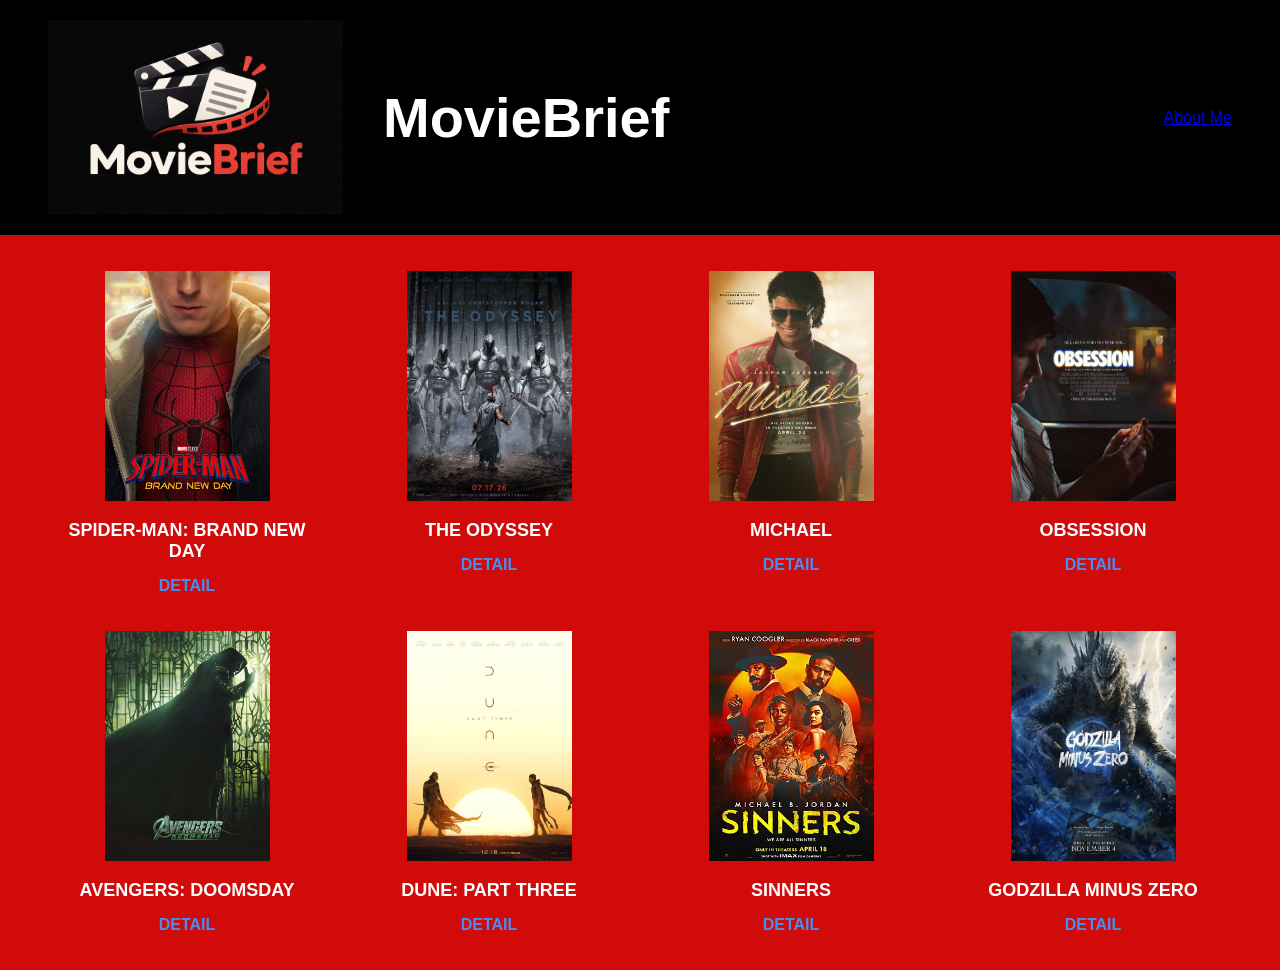
<file: index.html>
<!DOCTYPE html>
<html lang="id">
<head>
  <meta charset="UTF-8">
  <meta name="viewport" content="width=device-width, initial-scale=1">
  <title>MovieBrief</title>
  <link rel="favicon" href="assets/logo_app.jpeg">
  <link rel="stylesheet" href="styleindex.css">
</head>
<body>

  <header>
    <img class="logo" src="assets/logo_app.jpeg" alt="Logo MovieBrief">
    <h1>MovieBrief</h1>
    <a href="aboutme.html" class="link-about" target="_parent" rel="noopener noreferrer">About Me</a>
  </header>

  <main>
    <article class="film">
      <img class="poster" src="assets/poster_spiderman.jpeg" alt="Poster Spider-Man: Brand New Day">
      <h2>Spider-Man: Brand New Day</h2>
      <a href="https://www.imdb.com/title/tt22084616/" target="_parent" rel="noopener noreferrer">DETAIL</a>
    </article>

    <article class="film">
      <img class="poster" src="assets/poster_odyssey.jpeg" alt="Poster The Odyssey">
      <h2>The Odyssey</h2>
      <a href="https://www.imdb.com/title/tt33764258/" target="_parent" rel="noopener noreferrer">DETAIL</a>
    </article>

    <article class="film">
      <img class="poster" src="assets/poster_michael.jpeg" alt="Poster Michael">
      <h2>Michael</h2>
      <a href="https://www.imdb.com/title/tt11378946/" target="_parent" rel="noopener noreferrer">DETAIL</a>
    </article>

    <article class="film">
      <img class="poster" src="assets/poster_obsession.jpeg" alt="Poster Obsession">
      <h2>Obsession</h2>
      <a href="https://www.imdb.com/title/tt37287335/" target="_parent" rel="noopener noreferrer">DETAIL</a>
    </article>

    <article class="film">
      <img class="poster" src="assets/poster_doomsday.jpeg" alt="Poster Avengers: Doomsday">
      <h2>Avengers: Doomsday</h2>
      <a href="https://www.imdb.com/title/tt21357150/" target="_parent" rel="noopener noreferrer">DETAIL</a>
    </article>

    <article class="film">
      <img class="poster" src="assets/poster_dune.jpeg" alt="Poster Dune: Part Three">
      <h2>Dune: Part Three</h2>
      <a href="https://www.imdb.com/title/tt31378509/" target="_parent" rel="noopener noreferrer">DETAIL</a>
    </article>

    <article class="film">
      <img class="poster" src="assets/sinners.jpg" alt="Poster Sinners">
      <h2>Sinners</h2>
      <a href="https://www.imdb.com/title/tt31193180/" target="_parent" rel="noopener noreferrer">DETAIL</a>
    </article>

    <article class="film">
      <img class="poster" src="assets/zero.jpg" alt="Poster Godzilla Minus Zero">
      <h2>Godzilla Minus Zero</h2>
      <a href="https://www.imdb.com/title/tt34384661/" target="_parent" rel="noopener noreferrer">DETAIL</a>
    </article>
  </main>
</body>
</html>
</file>
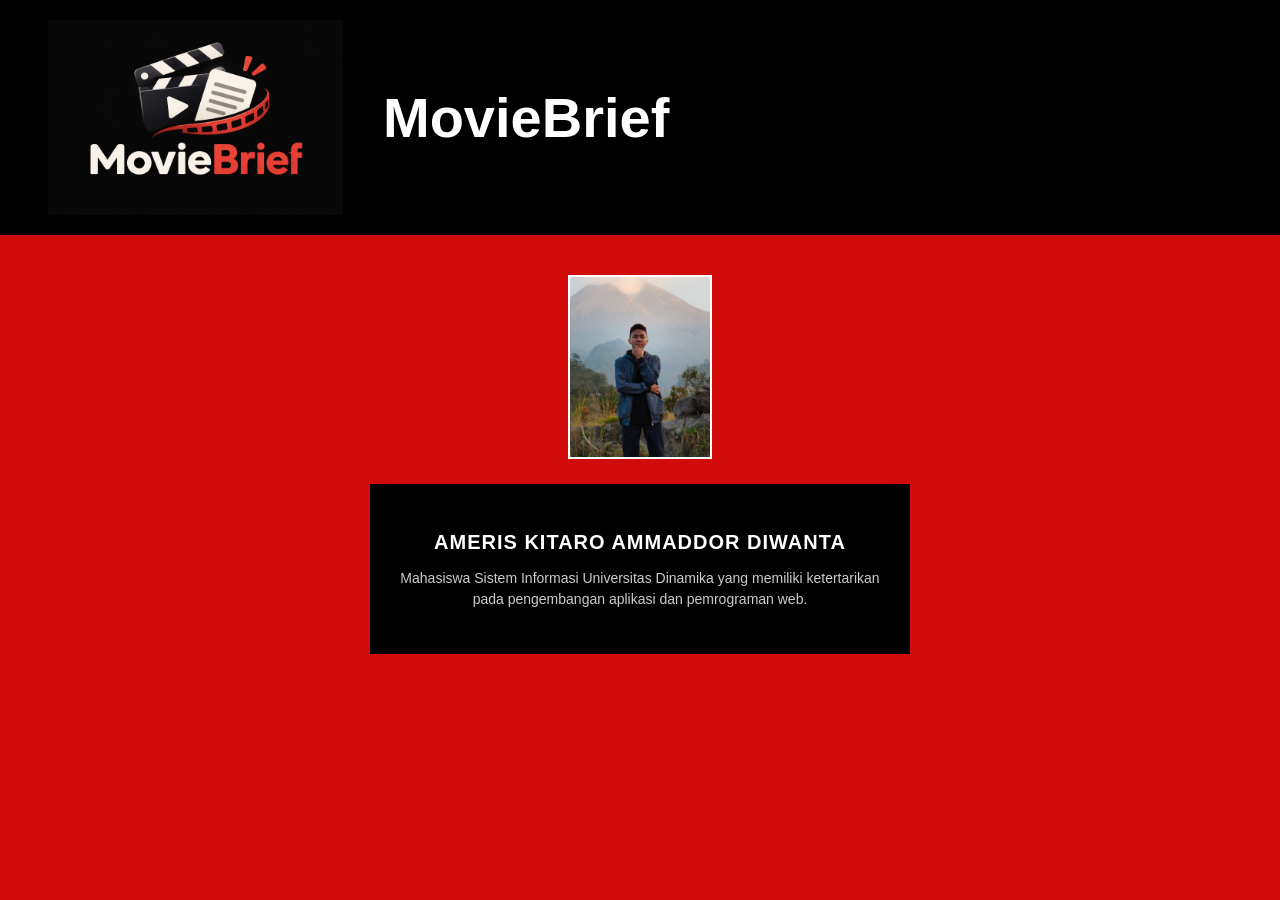
<file: aboutme.html>
<!DOCTYPE html>
<html lang="id">
<head>
  <meta charset="UTF-8">
  <meta name="viewport" content="width=device-width, initial-scale=1.0">
  <title>About Me - MovieBrief</title>
  <link rel="favicon" href="assets/logo_app.jpeg">
  <link rel="stylesheet" href="styleaboutme.css">
</head>
<body>

  <header>
    <img class="logo" src="assets/logo_app.jpeg" alt="Logo MovieBrief">
    <h1>MovieBrief</h1>
  </header>

  <main class="main-content">
    <img src="assets/foto_gunung.jpeg" alt="Foto Profil" class="profile-img">
    <div class="biodata-card">
      <h2>AMERIS KITARO AMMADDOR DIWANTA</h2>
      <p>
        Mahasiswa Sistem Informasi Universitas Dinamika yang memiliki ketertarikan pada pengembangan aplikasi dan pemrograman web.
      </p>
    </div>

  </main>

</body>
</html>
</file>
<file: styleindex.css>
body {
  margin: 0;
  font-family: "Segoe UI", Roboto, Arial, sans-serif;
  background: #d10a0a;   
  color: white;
}

header {
  display: flex;          
  align-items: center;    
  background: black;
  padding: 20px 48px;
}

.logo {
  width: 295px;
  height: 195px;
}

header h1 {
  flex: 1;                
  margin: 0 40px;
  font-size: 56px;
}

.foto-profil {
  width: 145px;
  height: 170px;
}

main {
  display: grid;
  grid-template-columns: repeat(4, 1fr);   
  gap: 36px 24px;                          
  padding: 36px 48px;
}

.film {
  text-align: center;     
}

.poster {
  width: 165px;
  height: 230px;
  background: #333;       
}

.film h2 {
  font-size: 18px;
  text-transform: uppercase;   
}

.film a {
  display: block;
  color: #4a8df0;
  font-weight: bold;
  text-decoration: none;
}

.user-profile {
  display: flex;
  flex-direction: column;
  align-items: center;
}

link-about {
  margin-top: 5px;
  color: #ffffff;
  text-decoration: none;
  font-size: 30px;
}
</file>
<file: styleaboutme.css>
body {
  margin: 0;
  font-family: "Segoe UI", Roboto, Arial, sans-serif;
  background: #d10a0a;   
  color: white;
}

header {
  display: flex;          
  align-items: center;    
  background: black;
  padding: 20px 48px;
}

.logo {
  width: 295px;
  height: 195px;
}

header h1 {
  flex: 1;                
  margin: 0 40px;
  font-size: 56px;
}


.main-content {
  display: flex;
  flex-direction: column;
  align-items: center;
  padding: 40px 20px;
  gap: 25px;
}

.profile-img {
  width: 140px;
  height: 180px;
  object-fit: cover;
  border: 2px solid #ffffff;
}

.biodata-card {
  background-color: #000000;
  width: 100%;
  max-width: 500px;
  padding: 30px 20px;
  text-align: center;
}

.biodata-card h2 {
  font-size: 20px;
  letter-spacing: 1px;
  margin-bottom: 10px;
}

.biodata-card p {
  font-size: 14px;
  line-height: 1.5;
  color: #cccccc;
}
</file>
